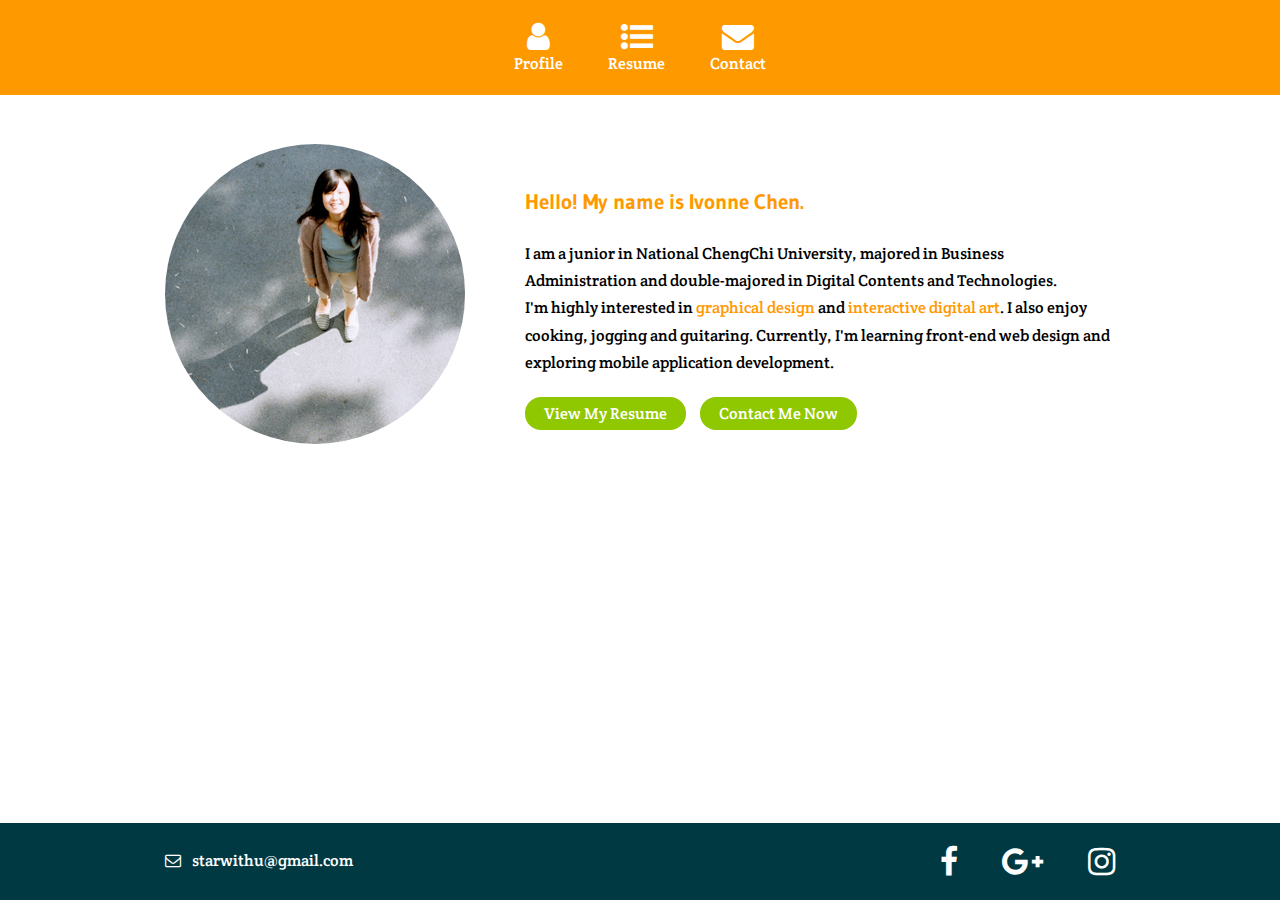
<file: index.html>
<!DOCTYPE html>
<html lang="zh-TW">
<head>
  <meta charset="UTF-8">
  <meta property="og:title" content="Ivonne Chen - 陳佳妤" >
  <meta property="og:type" content="website" >
  <meta property="og:url" content="http://icily.github.io/wp2014s_hw2" >
  <meta property="og:image" content="http://icily.github.io/wp2014s_hw2/img/profile.jpg" >
  <meta property="og:description" content="I'm Ivonne Chen. Feel free to contact me! :)">


  <title>Ivonne Chen</title>
  <link rel="icon" href="favicon.ico">
  <link rel="stylesheet" href="style.css">
  <link rel="stylesheet" href="960_24_col.css">
  <link href='http://fonts.googleapis.com/css?family=Gudea:400,700' rel='stylesheet' type='text/css'>
  <link href='http://fonts.googleapis.com/css?family=Crete+Round' rel='stylesheet' type='text/css'>
  <link href="https://netdna.bootstrapcdn.com/font-awesome/4.0.3/css/font-awesome.css" rel="stylesheet">
</head>
  
<body> 
  <div id="fb-root"></div>
  <script>
    (function(d, s, id) {
      var js, fjs = d.getElementsByTagName(s)[0];
      if (d.getElementById(id)) return;
      js = d.createElement(s); js.id = id;
      js.src = "//connect.facebook.net/zh_TW/sdk.js#xfbml=1&appId=1607480219477262&version=v2.0";
      fjs.parentNode.insertBefore(js, fjs);
    }(document, 'script', 'facebook-jssdk'));
  </script>
  
  <!-- Header -->
  <header>
      <nav>
        <div class="container_24">
          <ul class="nav">
            <li><a href="index.html" class="profile"><i class="fa fa-user fa-2x"></i>Profile</a></li>
            <li><a href="resume.html" class="resume"><i class="fa fa-list-ul fa-2x"></i>Resume</a></li>
            <li><a href="contact.html" class="contact"><i class="fa fa-envelope fa-2x"></i>Contact</a></li>
          </ul>
        </div>
      </nav>
  </header>
  <!-- Header End -->

  
  <!-- Main Content -->
  <section class="content">
    
    <div class="container_24">
        <div class="grid_9">
          <article class="self-image"></article>
        </div>
    
    <article class="introduction">
        <div class="grid_15">
           <h1><span>Hello! My name is Ivonne Chen.</span></h1><br> I am a junior in National ChengChi University, majored in Business Administration and double-majored in Digital Contents and Technologies.<br> I'm highly interested in <span>graphical design</span> and <span>interactive digital art</span>. I also enjoy cooking, jogging and guitaring. Currently, I'm learning front-end web design and exploring mobile application development. <!-- I think "guitaring" is not a formal word but it looks pretty cool.-->
           </div>
        <div class="grid_15">
          <div class="btn">
           <a href="resume.html">View My Resume</a>
           <a href="contact.html">Contact Me Now</a>
           <div class="fb-like" data-href="https://developers.facebook.com/docs/plugins/" data-layout="button_count" data-action="like" data-show-faces="true" data-share="true"></div>
          </div>
        </div>
    </article>
    </div>
        
  </section>  
  <!-- Main Content End -->
  

  <!-- Footer -->
  <footer>
  <div class="container_24">
    <div class="grid_6">
      <div class="mailto"><a href="mailto:starwithu@gmail.com" title="Email Me"><i class="fa fa-envelope-o"></i>starwithu@gmail.com</a></div>
    </div>
    <div class="grid_18">
      <!-- Social Icon -->
      <div class="social-link">
        <a href="https://www.facebook.com/starwithu" title="Facebook" target="blank"><i class="fa fa-facebook fa-2x"></i></a>
        <a href="https://plus.google.com/110808607960754725570/" title="Google+" target="blank"><i class="fa fa-google-plus fa-2x"></i></a>
        <a href="http://instagram.com/icillia" title="Instagram" target="blank"><i class="fa fa-instagram fa-2x"></i></a>
      </div>
      <!-- Social Icon End -->

    </div>
  </div>
  </footer>
  <!-- Footer End -->
  
</body>
</html>
</file>
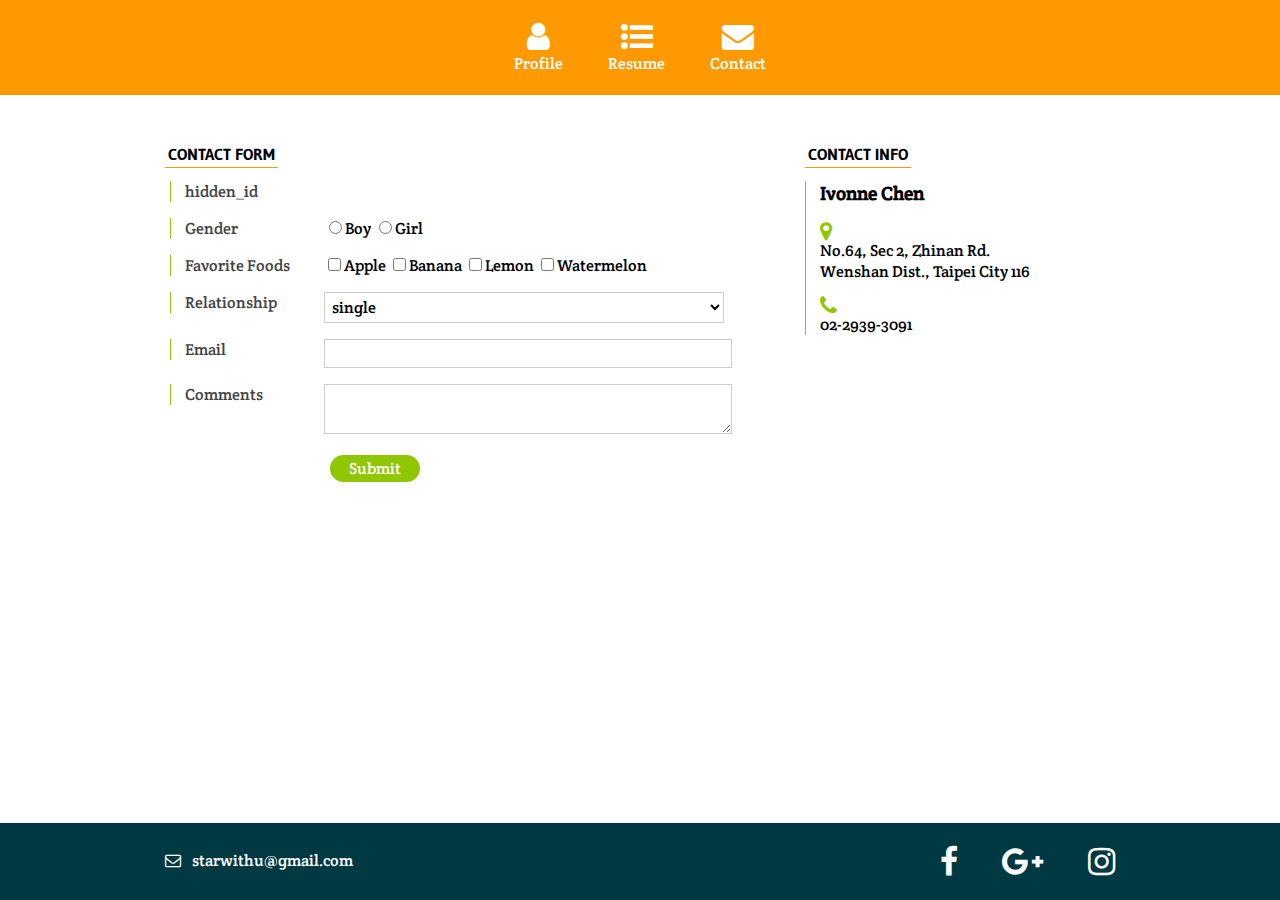
<file: contact.html>
<!DOCTYPE html>
<html lang="zh-TW">
<head>
  <meta charset="UTF-8">
  <title>Ivonne Chen</title>
  <link rel="icon" href="favicon.ico">
  <link rel="stylesheet" href="style.css">
  <link rel="stylesheet" href="960_24_col.css">
  <link href='http://fonts.googleapis.com/css?family=Gudea:400,700' rel='stylesheet' type='text/css'>
  <link href='http://fonts.googleapis.com/css?family=Crete+Round' rel='stylesheet' type='text/css'>
  <link href="https://netdna.bootstrapcdn.com/font-awesome/4.0.3/css/font-awesome.css" rel="stylesheet">
</head>
  
<body> 
  
  <!-- Header -->
  <header>
      <nav>
        <div class="container_24">
          <ul class="nav">
            <li><a href="index.html" class="profile"><i class="fa fa-user fa-2x"></i>Profile</a></li>
            <li><a href="resume.html" class="resume"><i class="fa fa-list-ul fa-2x"></i>Resume</a></li>
            <li><a href="contact.html" class="contact"><i class="fa fa-envelope fa-2x"></i>Contact</a></li>
          </ul>
        </div>
      </nav>
  </header>
  <!-- Header End -->

  
  <!-- Main Content -->
  <section class="content">
    
    <div class="container_24">

        <article class="contact-form">
          <div class="grid_16">
              <h2>Contact Form</h2>

              <form action="https://docs.google.com/spreadsheet/formResponse?formkey=dDZ3dGNNLVFBTjR4bktTNGhQVEFfa3c6MA&amp;if q" method="POST">
                  <div class="grid_16">
                    <div class="id grid_4 alpha">
                      hidden_id</div>
                    <div class="grid_12 omega">
                      <input type="hidden" name="entry.0.single" value="100305082" id="input">
                    </div>
                  </div>
                  
                  <div class="grid_16">
                    <div class="gender grid_4 alpha">
                      Gender</div>
                      <div class="grid_12 omega">
                        <input type="radio" name="entry.1.group" value="Boy">Boy
                        <input type="radio" name="entry.1.group" value="Girl">Girl
                      </div>
                  </div>

                  <div class="grid_16">
                    <div class="favorite-foods grid_4 alpha">
                    Favorite Foods</div>
                    <div class="grid_12 omega">
                      <input type="checkbox" name="entry.2.group" value="Apple">Apple
                      <input type="checkbox" name="entry.2.group" value="Banana">Banana
                      <input type="checkbox" name="entry.2.group" value="Lemon" >Lemon
                      <input type="checkbox" name="entry.2.group" value="Watermelon">Watermelon
                    </div>
                  </div>

                  <div class="grid_16">
                    <div class="relationship grid_4 alpha">
                    Relationship</div>
                    <div class="grid_12 omega">
                      <select name="entry.3.single">
                        <option value="single">single</option> 
                        <option value="dating">dating</option> 
                        <option value="married">married</option> 
                        <option value="hard to explain">hard to explain</option>
                      </select>
                    </div>
                  </div>

                  <div class="grid_16">
                    <div class="email grid_4 alpha">
                    Email</div>
                    <div class="grid_12 omega">
                      <input type="text" name="entry.4.single" id="e-mail">
                    </div>
                  </div>

                  <div class="grid_16">
                    <div class="comments grid_4 alpha">
                    Comments</div>
                    <div class="grid_12 omega">
                      <textarea name="entry.5.single"></textarea>
                    </div>
                  </div>

                  <div class="grid_16 prefix_4">
                    <input type="submit" value="Submit">
                  </div>
              </form>
            </div>
        </article>


        <article class="contact-info">
          <div class="grid_8">
              <h2>Contact Info</h2>
              <ul><li id="name">Ivonne Chen</li>
                  <li><i class="fa fa-map-marker fa-lg"></i>No.64, Sec 2, Zhinan Rd.<br>Wenshan Dist., Taipei City 116</li>
                  <li><i class="fa fa-phone fa-lg"></i>02-2939-3091</li>
              </ul>
          </div>
        </article>


    </div>
  </section>  
  <!-- Main Content End -->
  

  <!-- Footer -->
  <footer>
  <div class="container_24">
    <div class="grid_6">
      <div class="mailto"><a href="mailto:starwithu@gmail.com" title="Email Me"><i class="fa fa-envelope-o"></i>starwithu@gmail.com</a></div>
    </div>
    <div class="grid_18">
      <!-- Social Icon -->
      <div class="social-link">
        <a href="https://www.facebook.com/starwithu" title="Facebook" target="blank"><i class="fa fa-facebook fa-2x"></i></a>
        <a href="https://plus.google.com/110808607960754725570/" title="Google+" target="blank"><i class="fa fa-google-plus fa-2x"></i></a>
        <a href="http://instagram.com/icillia" title="Instagram" target="blank"><i class="fa fa-instagram fa-2x"></i></a>
      </div>
      <!-- Social Icon End -->

    </div>
  </div>
  </footer>
  <!-- Footer End -->
  
</body>
</html>
</file>
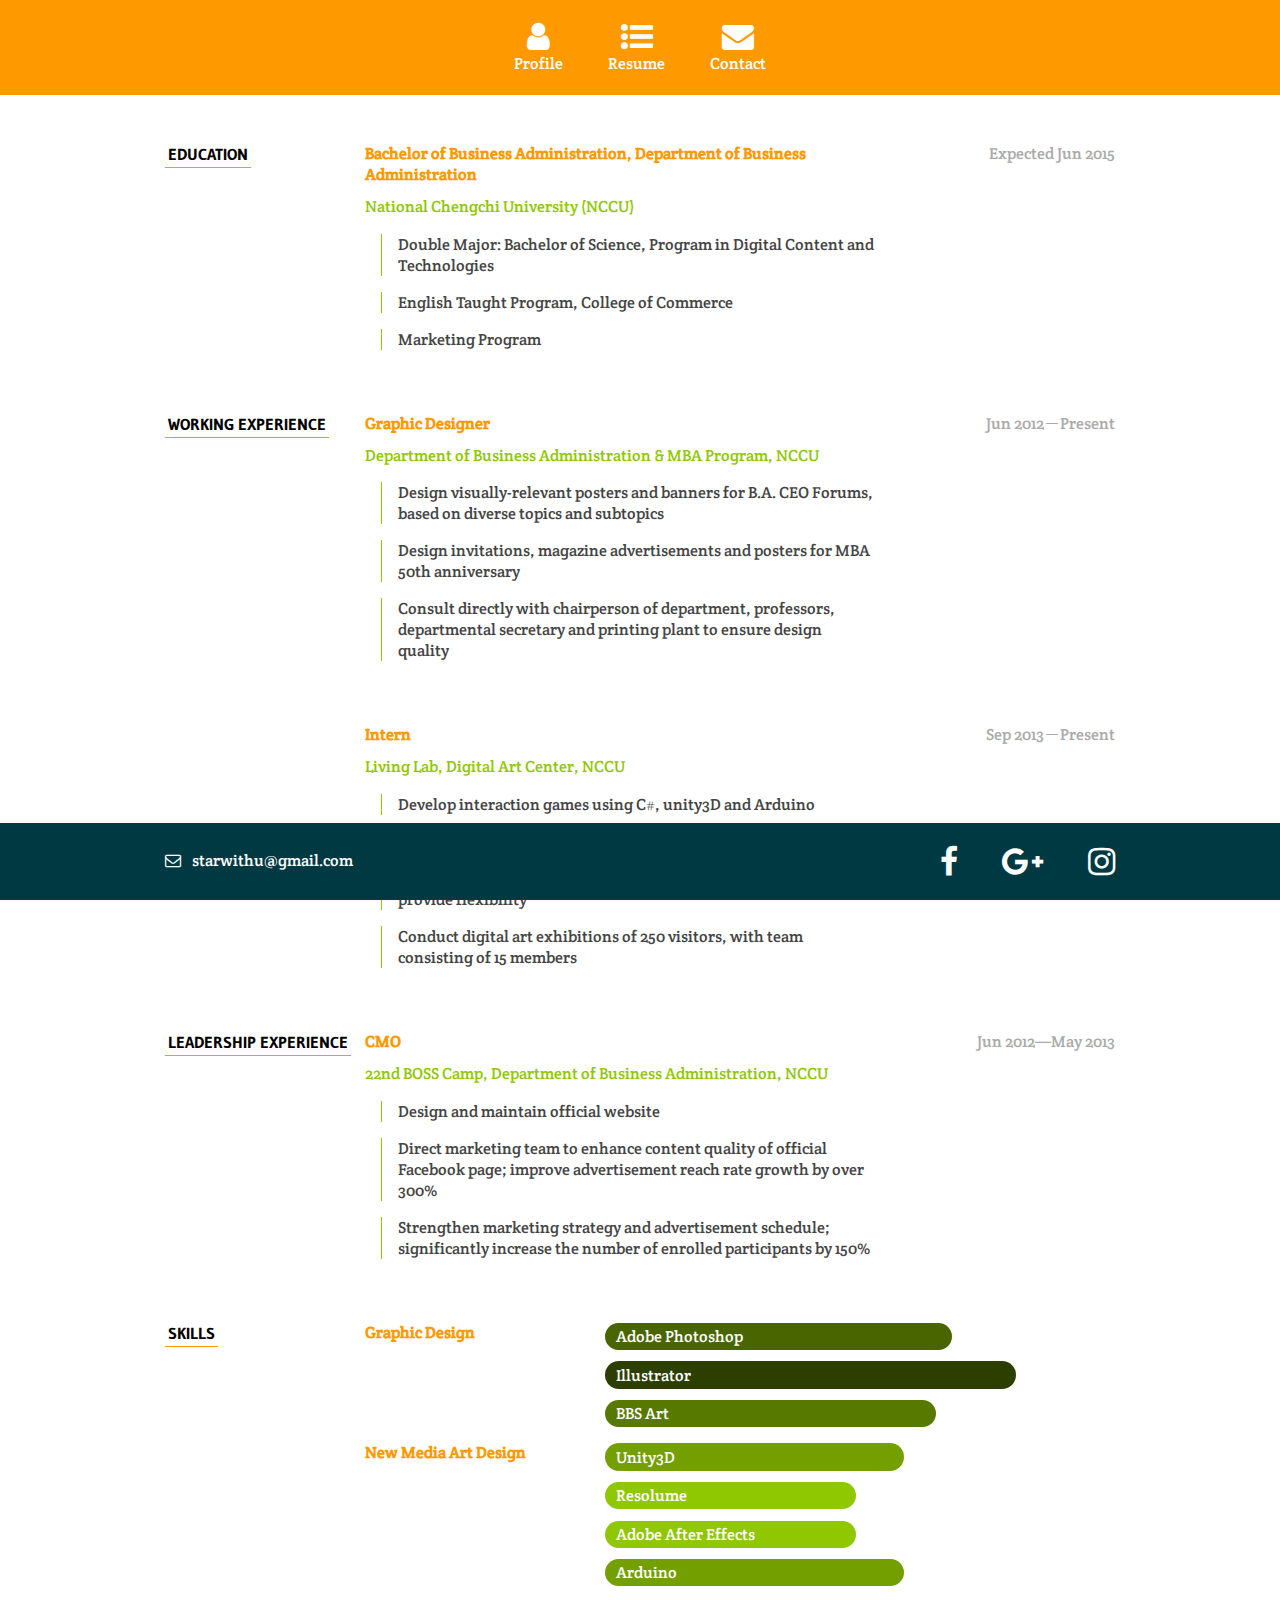
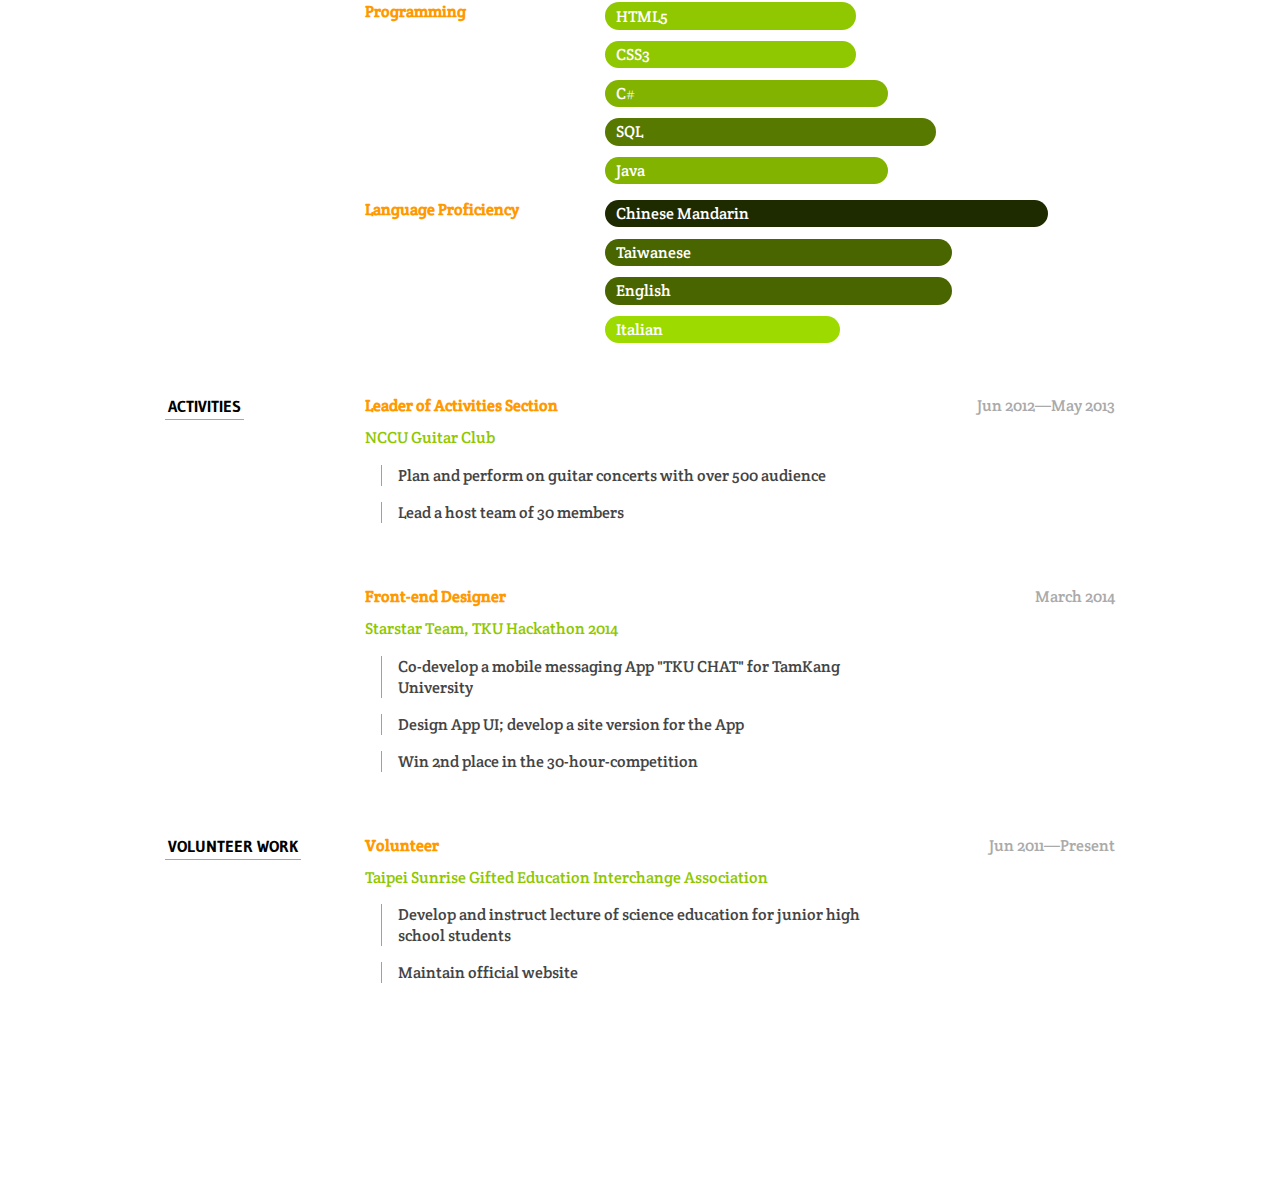
<file: resume.html>
<!DOCTYPE html>
<html lang="zh-TW">
<head>
  <meta charset="UTF-8">
  <title>Ivonne Chen</title>
  <link rel="icon" href="favicon.ico">
  <link rel="stylesheet" href="style.css">
  <link rel="stylesheet" href="960_24_col.css">
  <link href='http://fonts.googleapis.com/css?family=Gudea:400,700' rel='stylesheet' type='text/css'>
  <link href='http://fonts.googleapis.com/css?family=Crete+Round' rel='stylesheet' type='text/css'>
  <link href="https://netdna.bootstrapcdn.com/font-awesome/4.0.3/css/font-awesome.css" rel="stylesheet">
</head>
  
<body> 
  
  <!-- Header -->
  <header>
      <nav>
        <div class="container_24">
          <ul class="nav">
            <li><a href="index.html" class="profile"><i class="fa fa-user fa-2x"></i>Profile</a></li>
            <li><a href="resume.html" class="resume"><i class="fa fa-list-ul fa-2x"></i>Resume</a></li>
            <li><a href="contact.html" class="contact"><i class="fa fa-envelope fa-2x"></i>Contact</a></li>
          </ul>
        </div>
      </nav>
  </header>
  <!-- Header End -->

  
  <!-- Main Content -->
  <section class="content">
    
    <div class="container_24">

        <article class="education">
          <div class="grid_5"><h2>Education</h2></div>
          <div class="grid_19">
            <div class="grid_13 suffix_1 alpha"><h3 class="Title">Bachelor of Business Administration, Department of Business Administration</h3>
                                 <h3 class="Agency">National Chengchi University (NCCU)</h3>
                                 <div class="description">
                                 <ul><li>Double Major: Bachelor of Science, Program in Digital Content and Technologies</li>
                                     <li>English Taught Program, College of Commerce</li>
                                     <li>Marketing Program</li>
                                 </ul></div>
            </div>
            <div class="grid_5 omega"><h3 class="duration">Expected Jun 2015</h3></div>
          </div>
        </article>


        <article class="working-experience">
          <div class="grid_5"><h2>Working Experience</h2></div>
          <div class="grid_19">
            <div class="grid_13 suffix_1 alpha">
                                 <h3 class="Title">Graphic Designer</h3>
                                 <h3 class="Agency">Department of Business Administration & MBA Program, NCCU</h3>
                                 <div class="description">
                                 <ul><li>Design visually-relevant posters and banners for B.A. CEO Forums, based on diverse topics and subtopics</li>
                                     <li>Design invitations, magazine advertisements and posters for MBA 50th anniversary</li>
                                     <li>Consult directly with chairperson of department, professors, departmental secretary and printing plant to ensure design quality</li>
                                 </ul></div>
            </div>
            <div class="grid_5 omega"><h3 class="duration">Jun 2012－Present</h3></div>

            <div class="grid_13 suffix_1 alpha">
                                 <h3 class="Title">Intern</h3>
                                 <h3 class="Agency">Living Lab, Digital Art Center, NCCU</h3>
                                 <div class="description">
                                 <ul><li>Develop interaction games using C#, unity3D and Arduino</li>
                                     <li>Formulate project plan with team to ensure efficiency</li>
                                     <li>Tune schedule periodically to correspond with progress and provide flexibility</li>
                                     <li>Conduct digital art exhibitions of 250 visitors, with team consisting of 15 members</li>
                                 </ul></div>
            </div>
            <div class="grid_5 omega"><h3 class="duration">Sep 2013－Present</h3></div>
          </div>
        </article>

      
        <article class="leadership-experience">
          <div class="grid_5"><h2>Leadership Experience</h2></div>
          <div class="grid_19">
            <div class="grid_13 suffix_1 alpha"><h3 class="Title">CMO</h3>
                                 <h3 class="Agency">22nd BOSS Camp, Department of Business Administration, NCCU</h3>
                                 <div class="description">
                                 <ul><li>Design and maintain official website</li>
                                     <li>Direct marketing team to enhance content quality of official Facebook page; improve advertisement reach rate growth by over 300%</li>
                                     <li>Strengthen marketing strategy and advertisement schedule; significantly increase the number of enrolled participants by 150%</li>
                                 </ul></div>
            </div>
            <div class="grid_5 omega"><h3 class="duration">Jun 2012—May 2013</h3></div>
          </div>
        </article>
      
        <article class="skill-overview">
          <div class="grid_5"><h2>Skills</h2></div>
          <div class="grid_19">
            <div class="grid_5 alpha"><h3 class="skill-catogory">Graphic Design</h3></div>
              <div class="grid_12 omega"><div class="gra-design">
                                 <ul><li>Adobe Photoshop</li>
                                     <li>Illustrator</li>
                                     <li>BBS Art</li>
                                 </ul></div>
              </div>

            <div class="grid_5 alpha"><h3 class="skill-catogory">New Media Art Design</h3></div>
              <div class="grid_12 omega"><div class="new-media-art">
                                 <ul><li>Unity3D</li>
                                     <li>Resolume</li>
                                     <li>Adobe After Effects</li>
                                     <li>Arduino</li>
                                 </ul></div>
            </div>

            <div class="grid_5 alpha"><h3 class="skill-catogory">Programming</h3></div>
              <div class="grid_12 omega"><div class="programming">
                                 <ul><li>HTML5</li>
                                     <li>CSS3</li>
                                     <li>C#</li>
                                     <li>SQL</li>
                                     <li>Java</li>
                                 </ul></div>
            </div>

            <div class="grid_5 alpha"><h3 class="skill-catogory">Language Proficiency</h3></div>
              <div class="grid_12 omega"><div class="language">
                                 <ul><li>Chinese Mandarin</li>
                                     <li>Taiwanese</li>
                                     <li>English</li>
                                     <li>Italian</li>
                                 </ul></div>
            </div>

          </div>
        </article>
      
        <article class="activities">
          <div class="grid_5"><h2>Activities</h2></div>
          <div class="grid_19">
            <div class="grid_13 suffix_1 alpha"><h3 class="Title">Leader of Activities Section</h3>
                                 <h3 class="Agency">NCCU Guitar Club</h3>
                                 <div class="description">
                                 <ul><li>Plan and perform on guitar concerts with over 500 audience</li>
                                     <li>Lead a host team of 30 members</li>
                                 </ul></div>
            </div>
            <div class="grid_5 omega"><h3 class="duration">Jun 2012—May 2013</h3></div>

            <div class="grid_13 suffix_1 alpha"><h3 class="Title">Front-end Designer</h3>
                                 <h3 class="Agency">Starstar Team, TKU Hackathon 2014</h3>
                                 <div class="description">
                                 <ul><li>Co-develop a mobile messaging App "TKU CHAT" for TamKang University</li>
                                     <li>Design App UI; develop a site version for the App</li>
                                     <li>Win 2nd place in the 30-hour-competition</li>
                                 </ul></div>
            </div>
            <div class="grid_5 omega"><h3 class="duration">March 2014</h3></div>
          </div>
        </article>
      
        <article class="volunteer-work">
          <div class="grid_5"><h2>Volunteer Work</h2></div>
          <div class="grid_19">
            <div class="grid_13 suffix_1 alpha"><h3 class="Title">Volunteer</h3>
                                 <h3 class="Agency">Taipei Sunrise Gifted Education Interchange Association</h3>
                                 <div class="description">
                                 <ul><li>Develop and instruct lecture of science education for junior high school students</li>
                                     <li>Maintain official website</li>
                                 </ul></div>
            </div>
            <div class="grid_5 omega"><h3 class="duration">Jun 2011—Present</h3></div>
          </div>
        </article>

    </div>
   
  </section>  
  <!-- Main Content End -->
  

  <!-- Footer -->
  <footer>
  <div class="container_24">
    <div class="grid_5">
      <div class="mailto"><a href="mailto:starwithu@gmail.com" title="Email Me"><i class="fa fa-envelope-o"></i>starwithu@gmail.com</a></div>
    </div>
    <div class="grid_19">
      <!-- Social Icon -->
      <div class="social-link">
        <a href="https://www.facebook.com/starwithu" title="Facebook" target="blank"><i class="fa fa-facebook fa-2x"></i></a>
        <a href="https://plus.google.com/110808607960754725570/" title="Google+" target="blank"><i class="fa fa-google-plus fa-2x"></i></a>
        <a href="http://instagram.com/icillia" title="Instagram" target="blank"><i class="fa fa-instagram fa-2x"></i></a>
      </div>
      <!-- Social Icon End -->

    </div>
  </div>
  </footer>
  <!-- Footer End -->
  
</body>
</html>
</file>
<file: style.css>
/* general */

body{
    margin: 0;
}

::selection {
  background: #fe0;
  color: #000;
}

/* typography */

body{
  font-family: 'Crete Round', serif;
}

h1{
  font-family: 'Gudea', sans-serif;
  font-size: 1.3em;
  line-height: 1em;
  margin: 0;
  padding: 0;
}

h2{
  font-family: 'Gudea', sans-serif;
  text-transform: uppercase;
  font-size: 1em;
  line-height: 1em;
  margin: 0;
  padding: 3px;
  border-bottom: 1px #f90 solid;
  display: inline;
}

h3,h4{
  font-size:1em;
  line-height: 1.3em;
  margin:0;
}

.Title{
  color: #f90;
  font-weight: bold;
}

.Agency{
  font-weight: normal;
  color: #8FC700;
  padding-top: 0.7em;
}

.description{
  color: #444;
  font-weight: normal;
  margin-bottom: 4em;
}

.duration{
  color: #aaa;
  font-weight: normal;
  text-align: right;
}

.skill-overview{
  margin-bottom: 10em;
}

.skill-catogory{
  font-weight: bold;
  color: #f90;
}

.contact-form form .alpha{
  color: #444;
}

.contact-info #name{
  font-weight: bold;
  font-size: 1.2em;
}


/* header */

header{
  background: #f90;
  position: fixed;
  top: 0;
  left: 0;
  right: 0;
}

.nav{
  text-align: center;
  margin: 0;
  padding: 0;
}

.nav li{
  list-style: none;
  display: inline;
}

.nav li a{
  color: #fff;
  text-decoration: none;
  display: inline-block;
  text-align: center;
  padding: 1.3em;
  margin: 0;
}

.nav li :hover{
  background: #fff;
  color: #f90;
}

.nav li i{
  display: block;
}

/* content */

.content{
  padding: 9em 4em;
}

.self-image{
  text-align: center;
  width: 300px;
  height: 300px;
  border-radius: 50%;
  background: url(img/profile.jpg) 50% 50% no-repeat;
}

.description ul{
  list-style: none;
  padding-left: 1em;
}

.description ul li{
  margin-bottom: 1em;
  padding-left: 1em;
  border-left: 1px #8FC700 solid;
}

.skill-overview ul{
  list-style: none;
  margin-top: 0;
}

.skill-overview ul li{
  font-weight: normal;
  color: #fff;
  width:10em;
  background: #8FC700;
  border-radius: 1em;
  margin-bottom: 0.7em;
}

.gra-design li:nth-child(1){ padding: 0.2em 11em 0.2em 0.7em; background-color: #496500}
.gra-design li:nth-child(2){ padding: 0.2em 15em 0.2em 0.7em; background-color: #2c3e00;}
.gra-design li:nth-child(3){ padding: 0.2em 10em 0.2em 0.7em; background-color: #577900;}

.new-media-art li:nth-child(1){ padding: 0.2em 8em 0.2em 0.7em; background-color: #73a000;}
.new-media-art li:nth-child(2){ padding: 0.2em 5em 0.2em 0.7em; }
.new-media-art li:nth-child(3){ padding: 0.2em 5em 0.2em 0.7em; }
.new-media-art li:nth-child(4){ padding: 0.2em 8em 0.2em 0.7em; background-color: #73a000;}

.programming li:nth-child(1){ padding: 0.2em 5em 0.2em 0.7em;}
.programming li:nth-child(2){ padding: 0.2em 5em 0.2em 0.7em;}
.programming li:nth-child(3){ padding: 0.2em 7em 0.2em 0.7em; background-color: #81b300;}
.programming li:nth-child(4){ padding: 0.2em 10em 0.2em 0.7em; background-color: #577900;}
.programming li:nth-child(5){ padding: 0.2em 7em 0.2em 0.7em; background-color: #81b300;}

.language li:nth-child(1){ padding: 0.2em 17em 0.2em 0.7em; background-color: #1e2a00;}
.language li:nth-child(2){ padding: 0.2em 11em 0.2em 0.7em; background-color: #496500;}
.language li:nth-child(3){ padding: 0.2em 11em 0.2em 0.7em; background-color: #496500;}
.language li:nth-child(4){ padding: 0.2em 4em 0.2em 0.7em; background-color: #9ddb00; margin-bottom: 3.3em;}


.introduction{
  padding-top: 3em;
  line-height: 1.7em;
}

.introduction span{
  color: #f90;
}

.btn{
  padding-top: 1.3em;
}

.contact-form input[type=submit]{
  font-size: 1em;
  text-align: center;
  font-family: 'Crete Round', serif;
}

.btn a, 
.contact-form input[type=submit]{
  display: inline-block;
  color: #fff;
  text-decoration: none;
  background-color: #8FC700 ;
  border: 0.2em solid #8FC700 ;
  padding: 0 1em 0 1em;
  border-radius: 1em;
  margin-right: 0.7em;
  cursor: pointer;
}

.btn a:hover,
.contact-form input[type=submit]:hover{
  background-color: #f90;
  border-color: #f90;
}

.contact-form form .grid_4:first-child{
  margin-right: -1em;
  padding-left: 0.9em;
  border-left: #8FC700 0.1em solid;
}

.contact-form form .grid_16{
  margin-top: 1em;
}

.contact-form input[type=text],
.contact-form select,
.contact-form textarea{
  width: 25em;
  padding: 3px;
  background: #fff;
  border: 1px #ccc solid;
  outline: none;
  font-family: 'Crete Round', serif;
  font-size: 1em;
}

.contact-info ul{
  list-style: none;
  padding-left: 0.9em;
  border-left: #8FC700 0.1em solid;
}

.contact-info ul li{
  margin-bottom: 1em;
}

.contact-info i{
  color: #8FC700;
  display: block;
}

/* footer */
footer{
  background: #003942 ;
  position: fixed;
  bottom: 0;
  left: 0;
  right: 0;
}

footer a{
  text-decoration: none;
  color:#fff;
}

footer :hover{
    color:#f90;
}

.social-link{
  float: right;
}

.social-link i{
  display: inline-block;
  padding: 0.7em 0em 0.7em 1.3em;
}

.mailto{
  margin-top: 1.7em;
}

.mailto i{
  margin-right: 0.7em;
}
</file>
<file: 960_24_col.css>
/*
  960 Grid System ~ Core CSS.
  Learn more ~ http://960.gs/

  Licensed under GPL and MIT.
*/

/*
  Forces backgrounds to span full width,
  even if there is horizontal scrolling.
  Increase this if your layout is wider.

  Note: IE6 works fine without this fix.
*/

body {
  min-width: 960px;
}

/* `Container
----------------------------------------------------------------------------------------------------*/

.container_24 {
  margin-left: auto;
  margin-right: auto;
  width: 960px;
}

/* `Grid >> Global
----------------------------------------------------------------------------------------------------*/

.grid_1,
.grid_2,
.grid_3,
.grid_4,
.grid_5,
.grid_6,
.grid_7,
.grid_8,
.grid_9,
.grid_10,
.grid_11,
.grid_12,
.grid_13,
.grid_14,
.grid_15,
.grid_16,
.grid_17,
.grid_18,
.grid_19,
.grid_20,
.grid_21,
.grid_22,
.grid_23,
.grid_24 {
  display: inline;
  float: left;
  margin-left: 5px;
  margin-right: 5px;
}

.push_1, .pull_1,
.push_2, .pull_2,
.push_3, .pull_3,
.push_4, .pull_4,
.push_5, .pull_5,
.push_6, .pull_6,
.push_7, .pull_7,
.push_8, .pull_8,
.push_9, .pull_9,
.push_10, .pull_10,
.push_11, .pull_11,
.push_12, .pull_12,
.push_13, .pull_13,
.push_14, .pull_14,
.push_15, .pull_15,
.push_16, .pull_16,
.push_17, .pull_17,
.push_18, .pull_18,
.push_19, .pull_19,
.push_20, .pull_20,
.push_21, .pull_21,
.push_22, .pull_22,
.push_23, .pull_23 {
  position: relative;
}

/* `Grid >> Children (Alpha ~ First, Omega ~ Last)
----------------------------------------------------------------------------------------------------*/

.alpha {
  margin-left: 0;
}

.omega {
  margin-right: 0;
}

/* `Grid >> 24 Columns
----------------------------------------------------------------------------------------------------*/

.container_24 .grid_1 {
  width: 30px;
}

.container_24 .grid_2 {
  width: 70px;
}

.container_24 .grid_3 {
  width: 110px;
}

.container_24 .grid_4 {
  width: 150px;
}

.container_24 .grid_5 {
  width: 190px;
}

.container_24 .grid_6 {
  width: 230px;
}

.container_24 .grid_7 {
  width: 270px;
}

.container_24 .grid_8 {
  width: 310px;
}

.container_24 .grid_9 {
  width: 350px;
}

.container_24 .grid_10 {
  width: 390px;
}

.container_24 .grid_11 {
  width: 430px;
}

.container_24 .grid_12 {
  width: 470px;
}

.container_24 .grid_13 {
  width: 510px;
}

.container_24 .grid_14 {
  width: 550px;
}

.container_24 .grid_15 {
  width: 590px;
}

.container_24 .grid_16 {
  width: 630px;
}

.container_24 .grid_17 {
  width: 670px;
}

.container_24 .grid_18 {
  width: 710px;
}

.container_24 .grid_19 {
  width: 750px;
}

.container_24 .grid_20 {
  width: 790px;
}

.container_24 .grid_21 {
  width: 830px;
}

.container_24 .grid_22 {
  width: 870px;
}

.container_24 .grid_23 {
  width: 910px;
}

.container_24 .grid_24 {
  width: 950px;
}

/* `Prefix Extra Space >> 24 Columns
----------------------------------------------------------------------------------------------------*/

.container_24 .prefix_1 {
  padding-left: 40px;
}

.container_24 .prefix_2 {
  padding-left: 80px;
}

.container_24 .prefix_3 {
  padding-left: 120px;
}

.container_24 .prefix_4 {
  padding-left: 160px;
}

.container_24 .prefix_5 {
  padding-left: 200px;
}

.container_24 .prefix_6 {
  padding-left: 240px;
}

.container_24 .prefix_7 {
  padding-left: 280px;
}

.container_24 .prefix_8 {
  padding-left: 320px;
}

.container_24 .prefix_9 {
  padding-left: 360px;
}

.container_24 .prefix_10 {
  padding-left: 400px;
}

.container_24 .prefix_11 {
  padding-left: 440px;
}

.container_24 .prefix_12 {
  padding-left: 480px;
}

.container_24 .prefix_13 {
  padding-left: 520px;
}

.container_24 .prefix_14 {
  padding-left: 560px;
}

.container_24 .prefix_15 {
  padding-left: 600px;
}

.container_24 .prefix_16 {
  padding-left: 640px;
}

.container_24 .prefix_17 {
  padding-left: 680px;
}

.container_24 .prefix_18 {
  padding-left: 720px;
}

.container_24 .prefix_19 {
  padding-left: 760px;
}

.container_24 .prefix_20 {
  padding-left: 800px;
}

.container_24 .prefix_21 {
  padding-left: 840px;
}

.container_24 .prefix_22 {
  padding-left: 880px;
}

.container_24 .prefix_23 {
  padding-left: 920px;
}

/* `Suffix Extra Space >> 24 Columns
----------------------------------------------------------------------------------------------------*/

.container_24 .suffix_1 {
  padding-right: 40px;
}

.container_24 .suffix_2 {
  padding-right: 80px;
}

.container_24 .suffix_3 {
  padding-right: 120px;
}

.container_24 .suffix_4 {
  padding-right: 160px;
}

.container_24 .suffix_5 {
  padding-right: 200px;
}

.container_24 .suffix_6 {
  padding-right: 240px;
}

.container_24 .suffix_7 {
  padding-right: 280px;
}

.container_24 .suffix_8 {
  padding-right: 320px;
}

.container_24 .suffix_9 {
  padding-right: 360px;
}

.container_24 .suffix_10 {
  padding-right: 400px;
}

.container_24 .suffix_11 {
  padding-right: 440px;
}

.container_24 .suffix_12 {
  padding-right: 480px;
}

.container_24 .suffix_13 {
  padding-right: 520px;
}

.container_24 .suffix_14 {
  padding-right: 560px;
}

.container_24 .suffix_15 {
  padding-right: 600px;
}

.container_24 .suffix_16 {
  padding-right: 640px;
}

.container_24 .suffix_17 {
  padding-right: 680px;
}

.container_24 .suffix_18 {
  padding-right: 720px;
}

.container_24 .suffix_19 {
  padding-right: 760px;
}

.container_24 .suffix_20 {
  padding-right: 800px;
}

.container_24 .suffix_21 {
  padding-right: 840px;
}

.container_24 .suffix_22 {
  padding-right: 880px;
}

.container_24 .suffix_23 {
  padding-right: 920px;
}

/* `Push Space >> 24 Columns
----------------------------------------------------------------------------------------------------*/

.container_24 .push_1 {
  left: 40px;
}

.container_24 .push_2 {
  left: 80px;
}

.container_24 .push_3 {
  left: 120px;
}

.container_24 .push_4 {
  left: 160px;
}

.container_24 .push_5 {
  left: 200px;
}

.container_24 .push_6 {
  left: 240px;
}

.container_24 .push_7 {
  left: 280px;
}

.container_24 .push_8 {
  left: 320px;
}

.container_24 .push_9 {
  left: 360px;
}

.container_24 .push_10 {
  left: 400px;
}

.container_24 .push_11 {
  left: 440px;
}

.container_24 .push_12 {
  left: 480px;
}

.container_24 .push_13 {
  left: 520px;
}

.container_24 .push_14 {
  left: 560px;
}

.container_24 .push_15 {
  left: 600px;
}

.container_24 .push_16 {
  left: 640px;
}

.container_24 .push_17 {
  left: 680px;
}

.container_24 .push_18 {
  left: 720px;
}

.container_24 .push_19 {
  left: 760px;
}

.container_24 .push_20 {
  left: 800px;
}

.container_24 .push_21 {
  left: 840px;
}

.container_24 .push_22 {
  left: 880px;
}

.container_24 .push_23 {
  left: 920px;
}

/* `Pull Space >> 24 Columns
----------------------------------------------------------------------------------------------------*/

.container_24 .pull_1 {
  left: -40px;
}

.container_24 .pull_2 {
  left: -80px;
}

.container_24 .pull_3 {
  left: -120px;
}

.container_24 .pull_4 {
  left: -160px;
}

.container_24 .pull_5 {
  left: -200px;
}

.container_24 .pull_6 {
  left: -240px;
}

.container_24 .pull_7 {
  left: -280px;
}

.container_24 .pull_8 {
  left: -320px;
}

.container_24 .pull_9 {
  left: -360px;
}

.container_24 .pull_10 {
  left: -400px;
}

.container_24 .pull_11 {
  left: -440px;
}

.container_24 .pull_12 {
  left: -480px;
}

.container_24 .pull_13 {
  left: -520px;
}

.container_24 .pull_14 {
  left: -560px;
}

.container_24 .pull_15 {
  left: -600px;
}

.container_24 .pull_16 {
  left: -640px;
}

.container_24 .pull_17 {
  left: -680px;
}

.container_24 .pull_18 {
  left: -720px;
}

.container_24 .pull_19 {
  left: -760px;
}

.container_24 .pull_20 {
  left: -800px;
}

.container_24 .pull_21 {
  left: -840px;
}

.container_24 .pull_22 {
  left: -880px;
}

.container_24 .pull_23 {
  left: -920px;
}

/* `Clear Floated Elements
----------------------------------------------------------------------------------------------------*/

/* http://sonspring.com/journal/clearing-floats */

.clear {
  clear: both;
  display: block;
  overflow: hidden;
  visibility: hidden;
  width: 0;
  height: 0;
}

/* http://www.yuiblog.com/blog/2010/09/27/clearfix-reloaded-overflowhidden-demystified */

.clearfix:before,
.clearfix:after,
.container_24:before,
.container_24:after {
  content: '.';
  display: block;
  overflow: hidden;
  visibility: hidden;
  font-size: 0;
  line-height: 0;
  width: 0;
  height: 0;
}

.clearfix:after,
.container_24:after {
  clear: both;
}

/*
  The following zoom:1 rule is specifically for IE6 + IE7.
  Move to separate stylesheet if invalid CSS is a problem.
*/

.clearfix,
.container_24 {
  zoom: 1;
}
</file>
